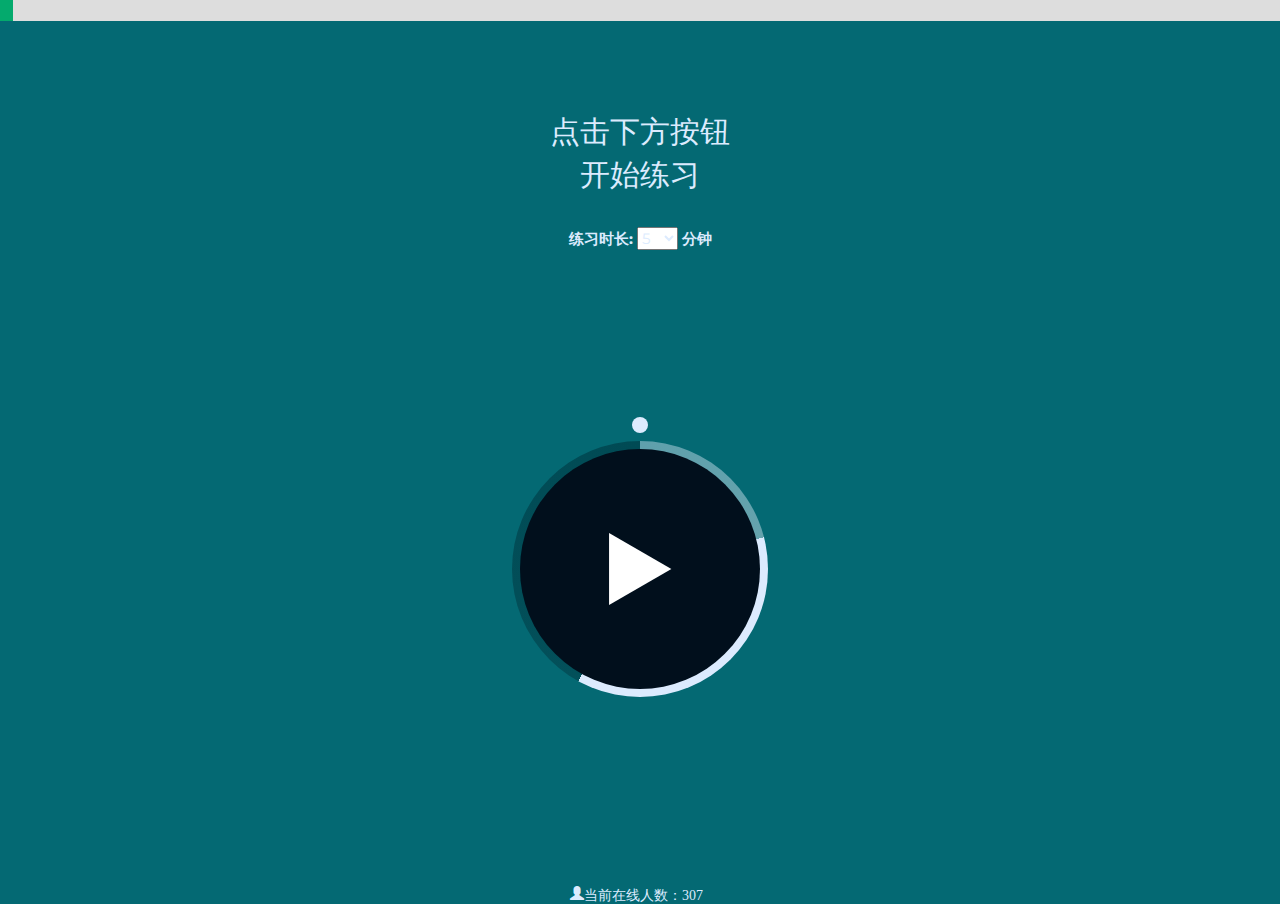
<file: index.html>
<!DOCTYPE html>
<html lang="en">
  <head>
    <meta charset="UTF-8" />
    <meta name="viewport" content="width=device-width, initial-scale=1.0" />
    <link rel="stylesheet" href="https://maxcdn.bootstrapcdn.com/bootstrap/3.3.7/css/bootstrap.min.css">
    <link rel="stylesheet" href="style.css" />
    <title>鲸息</title>
  </head>

  <div class="myProgress" id="idProgress">
    <div class="myBar" id="idBar"></div>
  </div>


  <body>
    <p2 id="start">点击下方按钮<br>开始练习</p2>

    <div class="timerContainer" id="timerid">
      <label for="timer">练习时长: </label>
      <select name="timerDuration" id="idTimer" >
        <option value="5">5</option>
        <option value="10">10</option>
        <option value="15">15</option>
        <option value="30">30</option>
        <option value="45">45</option>
        <option value="60">60</option>
      </select>
      <label for="timer"> 分钟</label>
    </div>

    <div class="container" id="container">
      <audio class="bgm">
          <source src="./static/bgm64.mp3" />
      </audio>
      <audio class="breathin">
          <source src="./static/breathin64.mp3" />
      </audio>
      <audio class="hold">
          <source src="./static/hold64.mp3" />
      </audio>
      <audio class="breathout">
          <source src="./static/breathout64.mp3" />
      </audio>
      <div class="circle"></div>

      <img src="./img/play.svg" class="play"></img>

      <div class="pointer-container">
        <span class="pointer"></span>
      </div>
      <div class="gradient-circle"></div>

    </div>

    <div class="online-users">
      <i class="glyphicon glyphicon-user" id="numUsers" align="right"></i>
    </div>

    <script src="script.js"></script>
  </body>
</html>
</file>
<file: style.css>
@import url("https://fonts.googleapis.com/css?family=Montserrat&display=swap");

:root {
  --background-color: #046973;
  --large-circle-color: #010f1c;
  --light-color: #dcebfe;
  --gradient-color-light: #5fa0ac;
  --gradient-color-light-border: #65a3ad;
  --gradient-color-dark: #004a54;
  --gradient-color-dark-border: #03505a;
}

* {
  box-sizing: border-box;
}

body {
  background: var(--background-color) url('https://images.unsplash.com/photo-1601142754133-ae7aa279c3d5?ixid=MXwxMjA3fDB8MHxwaG90by1wYWdlfHx8fGVufDB8fHw%3D&ixlib=rb-1.2.1&auto=format&fit=crop&w=1920&q=80') no-repeat center center/cover;
  color: var(--light-color);
  font-family: "Montserrat", sans-serif;
  display: flex;
  flex-direction: column;
  align-items: center;
  justify-content: center;
  height: 100vh;
  overflow: hidden;
  margin: 0;
}

h1 {
  position: absolute;
  top: 2rem;
  left: 2rem;
  font-size: 2.5rem;
}

p {
  margin-top: 3em;
  font-size: 3.5rem;
}

p2 {
  margin-top: 3em;
  font-size: 3rem;
  text-align: center;
}

.timerContainer {
  font-size: 1.5rem;
  margin-top: 2em;
}

.myProgress {
  width: 100%;
  background-color: #ddd;
}

.myBar {
  width: 1%;
  height: 1.5em;
  background-color: #04AA6D;
}


.container {
  display: flex;
  align-items: center;
  justify-content: center;
  margin: auto;
  width: 300px;
  height: 300px;
  position: relative;
  transform: scale(0.8);
}

.circle {
  background-color: var(--large-circle-color);
  width: 100%;
  height: 100%;
  border-radius: 50%;
  position: absolute;
  top: 0;
  left: 0;
  z-index: -1;
}

.gradient-circle {
  background: conic-gradient(
    var(--gradient-color-light) 0%,
    var(--gradient-color-light-border) 21%,
    var(--light-color) 21%,
    var(--light-color) 58%,
    var(--gradient-color-dark-border) 58%,
    var(--gradient-color-dark) 100%
  );
  width: 320px;
  height: 320px;
  border-radius: 50%;
  position: absolute;
  top: -10px;
  left: -10px;
  z-index: -2;
}

.pointer {
  background-color: var(--light-color);
  width: 20px;
  height: 20px;
  border-radius: 50%;
  display: block;
}

.pointer-container {
  position: absolute;
  top: -40px;
  left: 140px;
  width: 20px;
  height: 190px;
  animation: rotate 19s linear forwards infinite;
  transform-origin: bottom center;
}

.online-users {
  position: float;
  height: 5px;
  margin-bottom: 0.8em;
  margin-right: .5em;
}

@keyframes rotate {
  from {
    transform: rotate(0deg);
  }
  to {
    transform: rotate(360deg);
  }
}

.container.grow {
  animation: grow 4s linear forwards;
}

@keyframes grow {
  from {
    transform: scale(0.8);
  }
  to {
    transform: scale(1);
  }
}

.container.shrink {
  animation: shrink 8s linear forwards;
}

@keyframes shrink {
  from {
    transform: scale(1);
  }
  to {
    transform: scale(0.8);
  }
}
</file>
